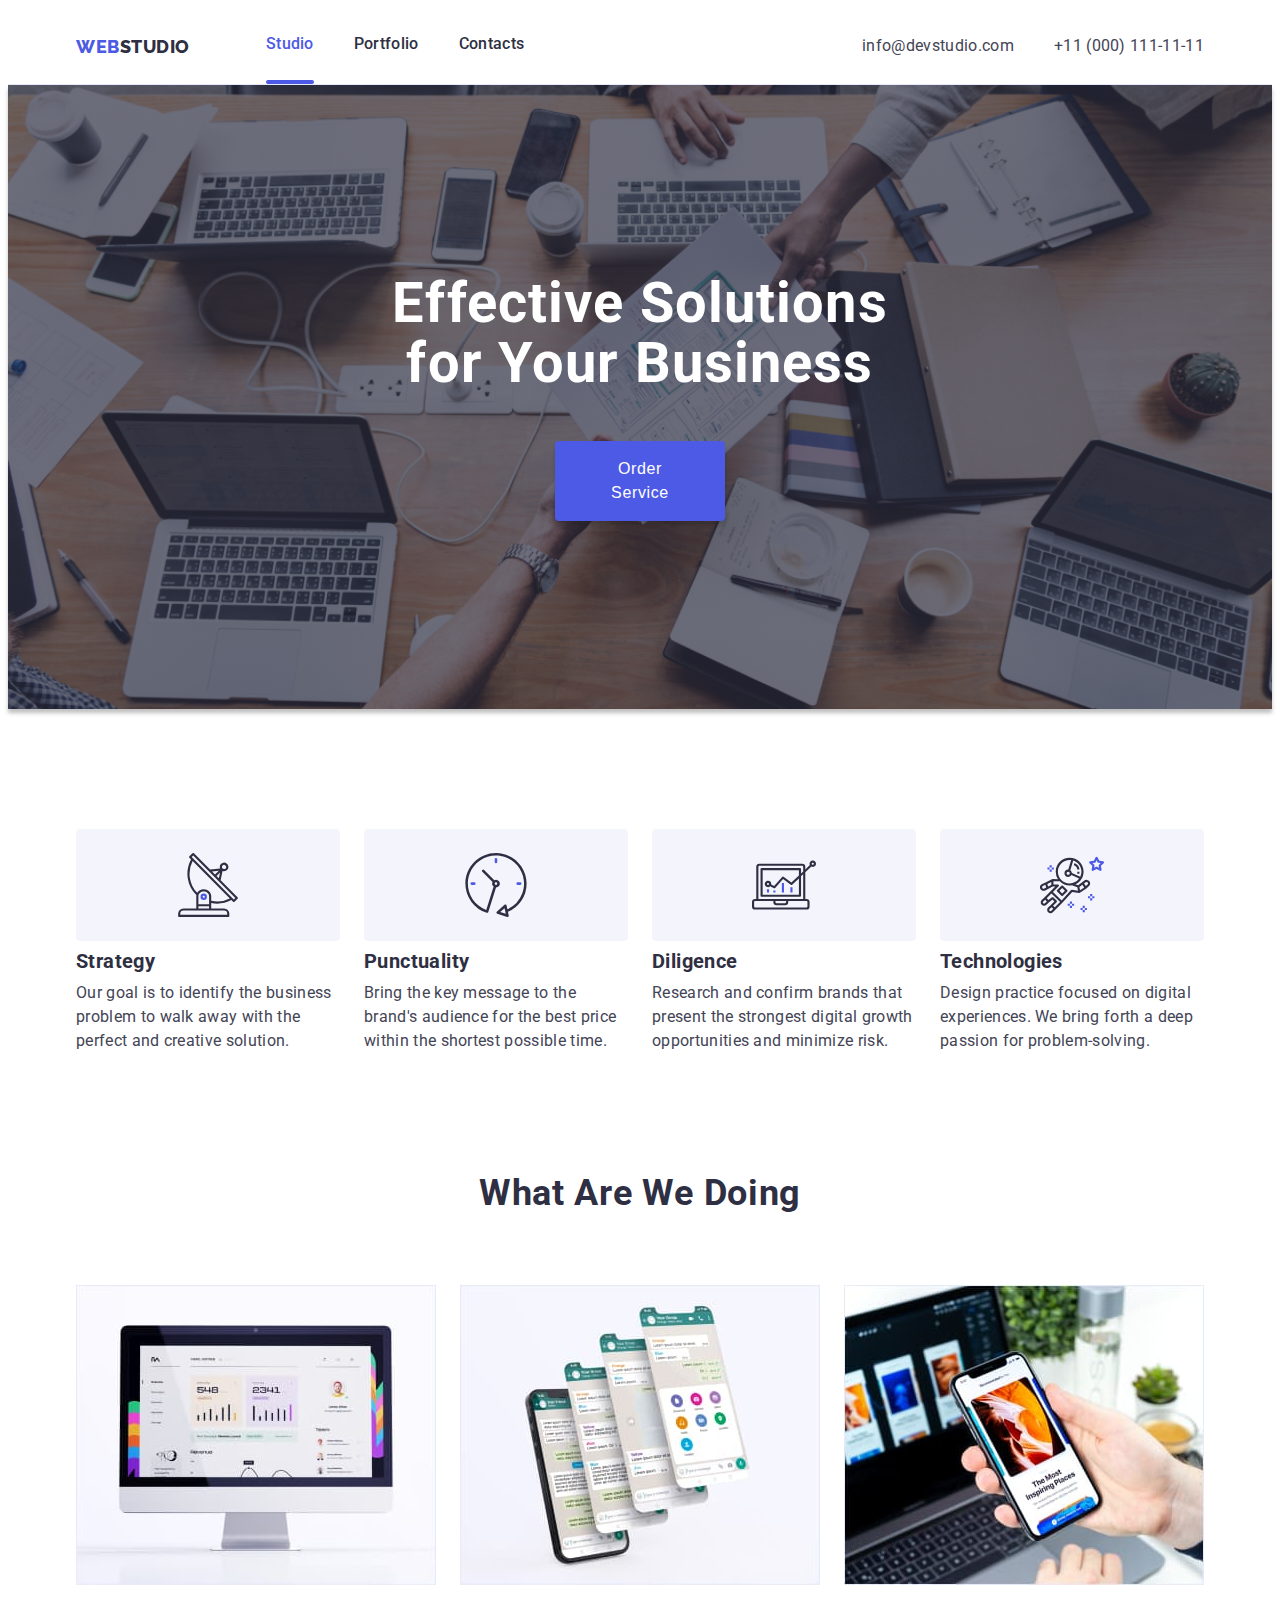
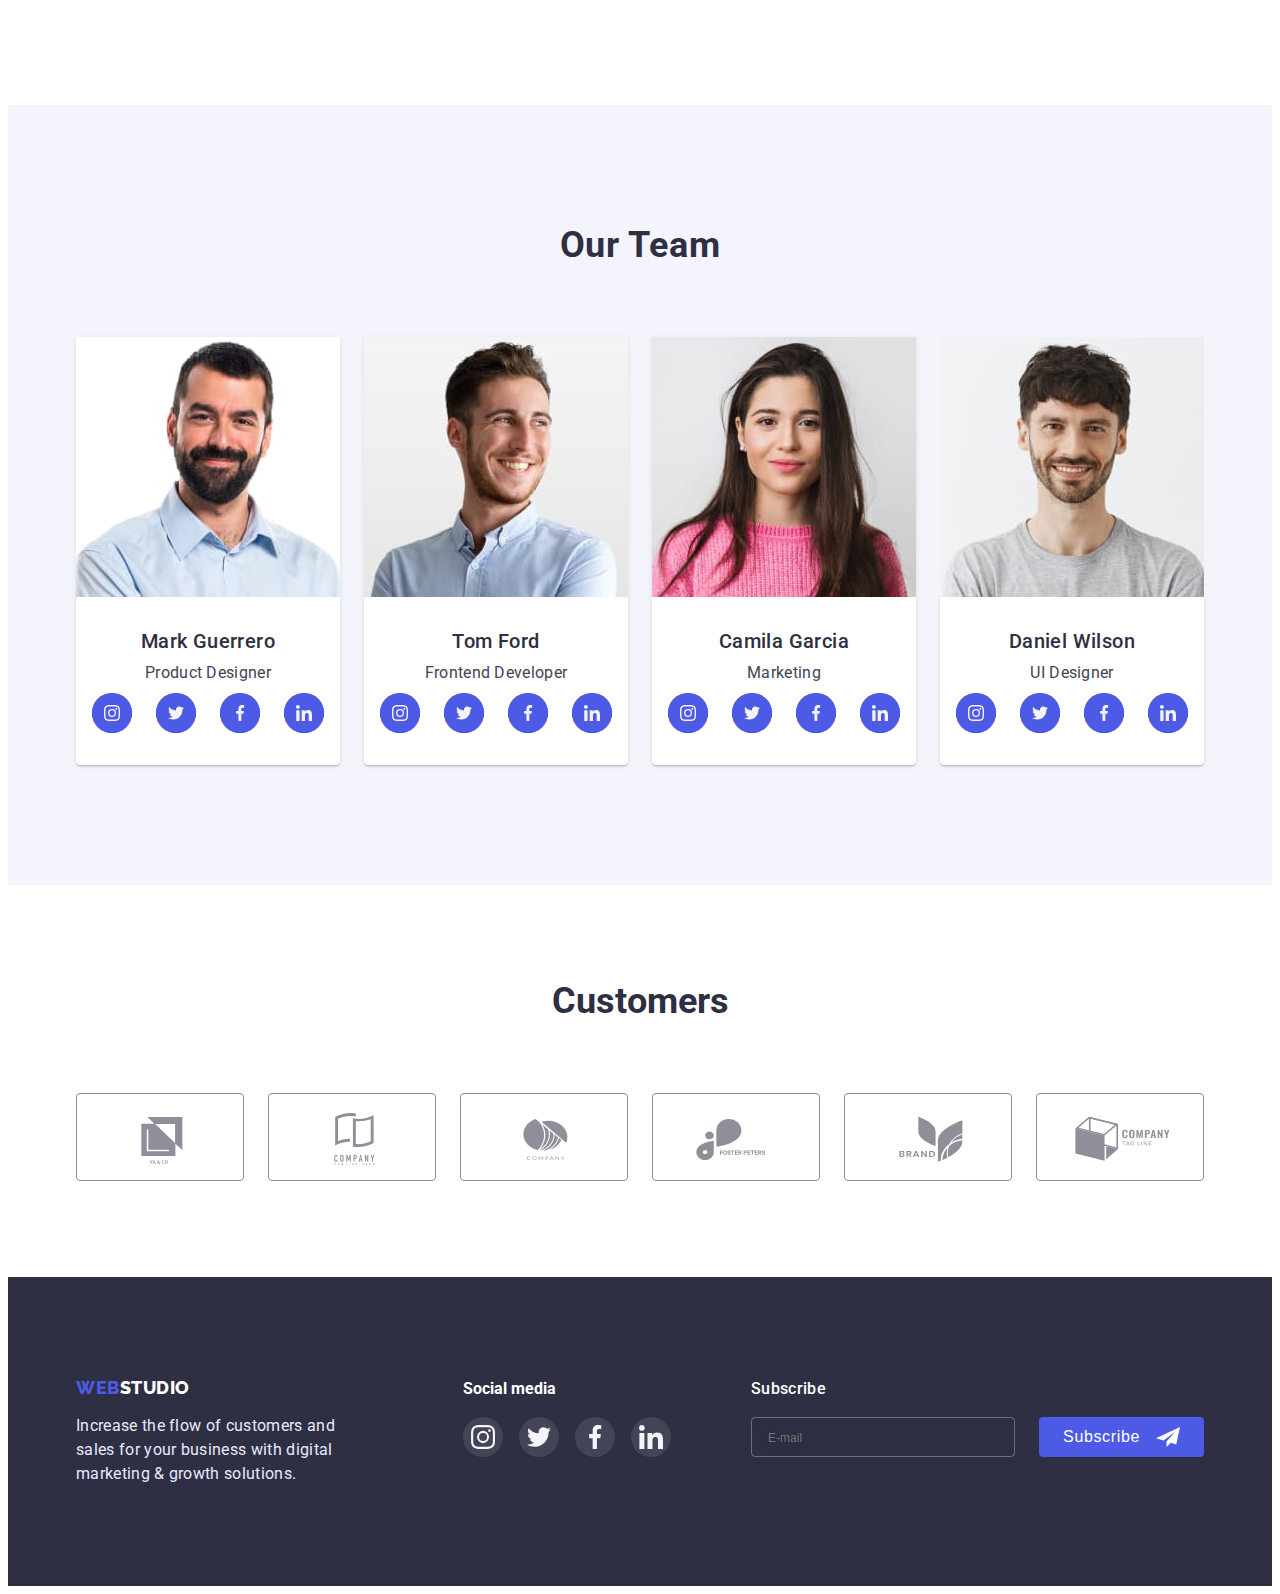
<file: index.html>
<!DOCTYPE html>
<html lang="en">
  <head>
    <meta charset="UTF-8" />
    <meta http-equiv="X-UA-Compatible" content="IE=edge" />
    <meta name="viewport" content="width=device-width, initial-scale=1.0" />
    <link rel="preconnect" href="https://fonts.googleapis.com" />
    <link rel="preconnect" href="https://fonts.gstatic.com" crossorigin />
    <link
      href="https://fonts.googleapis.com/css2?family=Raleway:wght@800&family=Roboto:wght@400;500;700&display=swap"
      rel="stylesheet"
    />
    <link
      rel="stylesheet"
      href="https://cdnjs.cloudflare.com/ajax/libs/modern-normalize/1.1.0/modern-normalize.min.css"
      integrity="sha512-wpPYUAdjBVSE4KJnH1VR1HeZfpl1ub8YT/NKx4PuQ5NmX2tKuGu6U/JRp5y+Y8XG2tV+wKQpNHVUX03MfMFn9Q=="
      crossorigin="anonymous"
      referrerpolicy="no-referrer"
    />
    <link rel="stylesheet" type="text/css" href="./css/styles.css" />
    <title>Studio</title>
  </head>

  <body>
    <header class="header">
      <div class="header-container container">
        <nav class="header-block">
          <a class="header-logo" href="/index.html"><span>WEB</span>STUDIO</a>
          <ul class="header-nav list">
            <li class="item">
              <div class="item-studio">
                <a class="header-link link" href="/index.html">Studio</a>
              </div>
            </li>
            <li class="item">
              <a class="header-link link" href="/">Portfolio</a>
            </li>
            <li class="item">
              <a class="header-link link" href="/">Contacts</a>
            </li>
          </ul>
        </nav>
        <ul class="header-adress list">
          <li class="item">
            <a class="header-contact" href="mailto:info@devstudio.com"
              >info@devstudio.com</a
            >
          </li>
          <li class="item">
            <a class="header-contact" href="tel:+11(000)111-11-11"
              >+11 (000) 111-11-11</a
            >
          </li>
        </ul>

        <button
          class="burger-button js-open-menu"
          aria-expanded="false"
          aria-controls="mobile-menu"
        >
          <img class="icon-burger" src="./images/hamburger.svg" alt="Menu" />
        </button>
      </div>
    </header>

    <!-- Hero -->
    <main>
      <!-- section-1 -->
      <section class="order order-background">
        <h1 class="order-title">Effective Solutions <br />for Your Business</h1>
        <button class="order-button" type="button" data-modal-open>
          Order Service
        </button>
        <div class="backdrop is-hidden" data-modal>
          <div class="modal-window">
            <button class="btn-close" type="button" data-modal-close>
              <svg width="8" height="8">
                <use href="./images/icons.svg#icon-close"></use>
              </svg>
            </button>
            <form class="order-form" autocomplete="off">
              <strong class="order-form-title">
                Leave your contacts and we will call you back
              </strong>
              <div class="registration-form-group" role="group">
                <div class="order-form-field">
                  <label for="name" class="order-form-label">Name</label>
                  <input
                    type="text"
                    name="name"
                    id="name"
                    class="order-form-input"
                    placeholder=" "
                  />
                  <svg width="12" height="12" class="order-form-icon">
                    <use href="./images/icons.svg#icon-person"></use>
                  </svg>
                </div>
                <div class="order-form-field">
                  <label for="tel" class="order-form-label">Phone</label>
                  <input
                    type="tel"
                    name="tel"
                    id="tel"
                    class="order-form-input"
                    placeholder=" "
                  />
                  <svg width="13" height="13" class="order-form-icon">
                    <use href="./images/icons.svg#icon-phone"></use>
                  </svg>
                </div>
                <div class="order-form-field">
                  <label for="mail" class="order-form-label">Email</label>
                  <input
                    type="mail"
                    name="mail"
                    id="mail"
                    class="order-form-input"
                    placeholder=" "
                  />
                  <svg width="15" height="12" class="order-form-icon">
                    <use href="./images/icons.svg#icon-email"></use>
                  </svg>
                </div>
                <div class="order-form-field">
                  <label class="order-label-textarea">Comment</label>
                  <textarea
                    name="comment"
                    id="text"
                    rows="6"
                    class="order-form-textarea"
                    placeholder="Text input"
                  ></textarea>
                </div>
              </div>
              <label class="checkbox-label">
                <input type="checkbox" class="order-checkbox" />
                <svg class="order-checkbox-checked" width="16" height="16">
                  <use
                    class="no-click"
                    href="./images/icons.svg#icon-checkmark"
                  ></use>
                  <use
                    class="click"
                    href="./images/icons.svg#icon-checkbox-click"
                  ></use>
                </svg>
                <span class="checkbox-text"
                  >I accept the terms and conditions of the
                  <a class="checkbox-link" href="">Privacy Policy</a></span
                >
              </label>
              <button class="order-form-button" type="submit">Send</button>
            </form>
          </div>
        </div>
      </section>
      <!--section-2-->
      <section class="benefits">
        <div class="container">
          <ul class="benefits-list">
            <li class="benefits-icon-item">
              <div class="benefits-icon-block">
                <svg width="64" height="64">
                  <use href="./images/icons.svg#icon-antenna"></use>
                </svg>
              </div>
              <h3 class="benefits-title">Strategy</h3>
              <p class="benefits-decription">
                Our goal is to identify the business problem to walk away with
                the perfect and creative solution.
              </p>
            </li>
            <li class="benefits-icon-item">
              <div class="benefits-icon-block">
                <svg width="64" height="64">
                  <use href="./images/icons.svg#icon-clock"></use>
                </svg>
              </div>
              <h3 class="benefits-title">Punctuality</h3>
              <p class="benefits-decription">
                Bring the key message to the brand's audience for the best price
                within the shortest possible time.
              </p>
            </li>
            <li class="benefits-icon-item">
              <div class="benefits-icon-block">
                <svg width="64" height="64">
                  <use href="./images/icons.svg#icon-diagram"></use>
                </svg>
              </div>
              <h3 class="benefits-title">Diligence</h3>
              <p class="benefits-decription">
                Research and confirm brands that present the strongest digital
                growth opportunities and minimize risk.
              </p>
            </li>
            <li class="benefits-icon-item">
              <div class="benefits-icon-block">
                <svg width="64" height="64">
                  <use href="./images/icons.svg#icon-astronaut"></use>
                </svg>
              </div>
              <h3 class="benefits-title">Technologies</h3>
              <p class="benefits-decription">
                Design practice focused on digital experiences. We bring forth a
                deep passion for problem-solving.
              </p>
            </li>
          </ul>
        </div>
      </section>
      <section class="work">
        <div class="container">
          <h2 class="work-title">What are we doing</h2>
          <ul class="work-list">
            <li class="item">
              <img
                class="work-image"
                srcset="
                  ./images/work/monitor@1x.jpg 1x,
                  ./images/work/monitor@2x.jpg 2x
                "
                src="./images/work/monitor@1x.jpg"
                alt="pic_1"
                width="360"
              />
            </li>
            <li class="item">
              <img
                class="work-image"
                srcset="
                  ./images/work/layers@1x.jpg 1x,
                  ./images/work/layers@2x.jpg 2x
                "
                src="./images/work/layers@1x.jpg"
                alt="pic_2"
                width="360"
              />
            </li>
            <li class="item">
              <img
                class="work-image"
                srcset="
                  ./images/work/interface@1x.jpg 1x,
                  ./images/work/interface@2x.jpg 2x
                "
                src="./images/work/interface@1x.jpg"
                alt="pic_3"
                width="360"
              />
            </li>
          </ul>
        </div>
      </section>
      <!-- section-3 -->
      <section class="team">
        <div class="container">
          <h2 class="team-title">Our Team</h2>
          <ul class="team-list">
            <li class="item">
              <div class="team-member-block">
                <img
                  class="team-avatar"
                  srcset="
                    ./images/team/marc_guerrero@1x.jpg 1x,
                    ./images/team/marc_guerrero@2x.jpg 2x
                  "
                  src="./images/team/marc_guerrero@1x.jpg"
                  alt="mark_guererro"
                  width="264"
                />

                <div class="team-text-block">
                  <h3 class="team-member">Mark Guerrero</h3>
                  <p class="team-job">Product Designer</p>
                  <ul class="team-soc list">
                    <li class="team-soc-item">
                      <a href="#" class="team-soc-link"
                        ><svg width="16" height="16">
                          <use href="./images/icons.svg#icon-instagram"></use>
                        </svg>
                      </a>
                    </li>
                    <li class="team-soc-item">
                      <a href="#" class="team-soc-link"
                        ><svg width="16" height="16">
                          <use href="./images/icons.svg#icon-twitter"></use>
                        </svg>
                      </a>
                    </li>
                    <li class="team-soc-item">
                      <a href="#" class="team-soc-link"
                        ><svg width="16" height="16">
                          <use href="./images/icons.svg#icon-facebook"></use>
                        </svg>
                      </a>
                    </li>
                    <li class="team-soc-item">
                      <a href="#" class="team-soc-link"
                        ><svg width="16" height="16">
                          <use href="./images/icons.svg#icon-linkedin"></use>
                        </svg>
                      </a>
                    </li>
                  </ul>
                </div>
              </div>
            </li>
            <li class="item">
              <div class="team-member-block">
                <img
                  class="team-avatar"
                  srcset="
                    ./images/team/tom_ford@1x.jpg 1x,
                    ./images/team/tom_ford@2x.jpg 2x
                  "
                  src="./images/team/tom_ford@1x.jpg"
                  alt="tom_ford"
                  width="264"
                />
                <div class="team-text-block">
                  <h3 class="team-member">Tom Ford</h3>
                  <p class="team-job">Frontend Developer</p>
                  <ul class="team-soc list">
                    <li class="team-soc-item">
                      <a href="#" class="team-soc-link"
                        ><svg width="16" height="16">
                          <use href="./images/icons.svg#icon-instagram"></use>
                        </svg>
                      </a>
                    </li>
                    <li class="team-soc-item">
                      <a href="#" class="team-soc-link"
                        ><svg width="16" height="16">
                          <use href="./images/icons.svg#icon-twitter"></use>
                        </svg>
                      </a>
                    </li>
                    <li class="team-soc-item">
                      <a href="#" class="team-soc-link"
                        ><svg width="16" height="16">
                          <use href="./images/icons.svg#icon-facebook"></use>
                        </svg>
                      </a>
                    </li>
                    <li class="team-soc-item">
                      <a href="#" class="team-soc-link"
                        ><svg width="16" height="16">
                          <use href="./images/icons.svg#icon-linkedin"></use>
                        </svg>
                      </a>
                    </li>
                  </ul>
                </div>
              </div>
            </li>
            <li class="item">
              <div class="team-member-block">
                <img
                  class="team-avatar"
                  srcset="
                    ./images/team/camila_garcia@1x.jpg 1x,
                    ./images/team/camila_garcia@2x.jpg 2x
                  "
                  src="./images/team/camila_garcia@1x.jpg"
                  alt="camila_garcia"
                  width="264"
                />
                <div class="team-text-block">
                  <h3 class="team-member">Camila Garcia</h3>
                  <p class="team-job">Marketing</p>
                  <ul class="team-soc list">
                    <li class="team-soc-item">
                      <a href="#" class="team-soc-link"
                        ><svg width="16" height="16">
                          <use href="./images/icons.svg#icon-instagram"></use>
                        </svg>
                      </a>
                    </li>
                    <li class="team-soc-item">
                      <a href="#" class="team-soc-link"
                        ><svg width="16" height="16">
                          <use href="./images/icons.svg#icon-twitter"></use>
                        </svg>
                      </a>
                    </li>
                    <li class="team-soc-item">
                      <a href="#" class="team-soc-link"
                        ><svg width="16" height="16">
                          <use href="./images/icons.svg#icon-facebook"></use>
                        </svg>
                      </a>
                    </li>
                    <li class="team-soc-item">
                      <a href="#" class="team-soc-link"
                        ><svg width="16" height="16">
                          <use href="./images/icons.svg#icon-linkedin"></use>
                        </svg>
                      </a>
                    </li>
                  </ul>
                </div>
              </div>
            </li>
            <li class="item">
              <img
                class="team-avatar"
                srcset="
                  ./images/team/daniel_wilson@1x.jpg 1x,
                  ./images/team/daniel_wilson@2x.jpg 2x
                "
                src="./images/team/daniel_wilson@1x.jpg"
                alt="daniel_wilson"
                width="264"
              />
              <div class="team-member-block">
                <div class="team-text-block">
                  <h3 class="team-member">Daniel Wilson</h3>
                  <p class="team-job">UI Designer</p>
                  <ul class="team-soc list">
                    <li class="team-soc-item">
                      <a href="" class="team-soc-link"
                        ><svg width="16" height="16">
                          <use href="./images/icons.svg#icon-instagram"></use>
                        </svg>
                      </a>
                    </li>
                    <li class="team-soc-item">
                      <a href="" class="team-soc-link"
                        ><svg width="16" height="16">
                          <use href="./images/icons.svg#icon-twitter"></use>
                        </svg>
                      </a>
                    </li>
                    <li class="team-soc-item">
                      <a href="" class="team-soc-link"
                        ><svg width="16" height="16">
                          <use href="./images/icons.svg#icon-facebook"></use>
                        </svg>
                      </a>
                    </li>
                    <li class="team-soc-item">
                      <a href="" class="team-soc-link"
                        ><svg width="16" height="16">
                          <use href="./images/icons.svg#icon-linkedin"></use>
                        </svg>
                      </a>
                    </li>
                  </ul>
                </div>
              </div>
            </li>
          </ul>
        </div>
      </section>
      <!---section-4 -->
      <section class="customers">
        <div class="container">
          <h2 class="customers-title">Customers</h2>
          <ul class="customers-list list">
            <li class="customers-list-item">
              <a href="#" class="customers-link-list">
                <svg class="customers-icon" width="104" height="56">
                  <use href="./images/icons.svg#icon-customer-1"></use>
                </svg>
              </a>
            </li>
            <li class="customers-list-item">
              <a href="#" class="customers-link-list">
                <svg class="customers-icon" width="104" height="56">
                  <use href="./images/icons.svg#icon-customer-2"></use>
                </svg>
              </a>
            </li>
            <li class="customers-list-item">
              <a href="#" class="customers-link-list">
                <svg class="customers-icon" width="104" height="56">
                  <use href="./images/icons.svg#icon-customer-3"></use>
                </svg>
              </a>
            </li>
            <li class="customers-list-item">
              <a href="#" class="customers-link-list">
                <svg class="customers-icon" width="104" height="56">
                  <use href="./images/icons.svg#icon-customer-4"></use>
                </svg>
              </a>
            </li>
            <li class="customers-list-item">
              <a href="#" class="customers-link-list">
                <svg class="customers-icon" width="104" height="56">
                  <use href="./images/icons.svg#icon-customer-5"></use>
                </svg>
              </a>
            </li>
            <li class="customers-list-item">
              <a href="#" class="customers-link-list">
                <svg class="customers-icon" width="104" height="56">
                  <use href="./images/icons.svg#icon-customer-6"></use>
                </svg>
              </a>
            </li>
          </ul>
        </div>
      </section>
    </main>

    <footer class="footer">
      <div class="footer-box container">
        <div class="footer-tablet">
          <div class="footer-main">
            <a class="footer-logo" href="/"><span>WEB</span>STUDIO</a>
            <p class="footer-abstract">
              Increase the flow of customers and sales for your business with
              digital marketing & growth solutions.
            </p>
          </div>
          <div class="footer-soc">
            <p class="footer-soc-title">Social media</p>
            <ul class="footer-soc-list">
              <li class="footer-soc-item">
                <a href="" class="footer-soc-link">
                  <svg width="24" height="24">
                    <use href="./images/icons.svg#icon-instagram"></use>
                  </svg>
                </a>
              </li>
              <li class="footer-soc-item">
                <a href="" class="footer-soc-link">
                  <svg width="24" height="24">
                    <use href="./images/icons.svg#icon-twitter"></use>
                  </svg>
                </a>
              </li>
              <li class="footer-soc-item">
                <a href="" class="footer-soc-link">
                  <svg width="24" height="24">
                    <use href="./images/icons.svg#icon-facebook"></use>
                  </svg>
                </a>
              </li>
              <li class="footer-soc-item">
                <a href="" class="footer-soc-link">
                  <svg width="24" height="24">
                    <use href="./images/icons.svg#icon-linkedin"></use>
                  </svg>
                </a>
              </li>
            </ul>
          </div>
        </div>
        <div class="footer-form">
          <p class="footer-subscribe-title">Subscribe</p>
          <form class="footer-subscribe">
            <input
              type="email"
              name="user_email"
              id="user_email"
              placeholder="E-mail"
              class="footer-subscribe-input"
            />
            <button class="footer-subscribe-button" type="submit">
              Subscribe
              <svg class="footer-button-icon" width="24" height="24">
                <use href="./images/icons.svg#icon-plane"></use>
              </svg>
            </button>
          </form>
        </div>
      </div>
    </footer>

    <!-- Mobile menu -->
    <div class="menu-container js-menu-container" id="mobile-menu">
      <button class="menu-close js-close-menu">
        <svg width="8" height="8">
          <use href="./images/icons.svg#icon-close"></use>
        </svg>
      </button>
      <ul class="menu-list list">
        <li class="menu-item">
          <a class="menu-link link accent" href="/index.html">Studio</a>
        </li>
        <li class="menu-item">
          <a class="menu-link link" href="./portfolio.html">Portfolio</a>
        </li>
        <li class="menu-item">
          <a class="menu-link link" href="/">Contacts</a>
        </li>
      </ul>
      <ul class="menu-adress list">
        <li class="menu-item">
          <a class="menu-contact accent" href="tel:+11(000)111-11-11"
            >+11 (000) 111-11-11</a
          >
        </li>
        <li class="menu-item">
          <a class="menu-contact " href="mailto:info@devstudio.com"
            >info@devstudio.com</a
          >
        </li>
      </ul>
      <ul class="menu-soc list">
        <li class="menu-soc-item">
          <a href="#" class="menu-soc-link"
            ><svg width="24" height="24">
              <use href="./images/icons.svg#icon-instagram"></use>
            </svg>
          </a>
        </li>
        <li class="menu-soc-item">
          <a href="#" class="menu-soc-link"
            ><svg width="24" height="24">
              <use href="./images/icons.svg#icon-twitter"></use>
            </svg>
          </a>
        </li>
        <li class="menu-soc-item">
          <a href="#" class="menu-soc-link"
            ><svg width="24" height="24">
              <use href="./images/icons.svg#icon-facebook"></use>
            </svg>
          </a>
        </li>
        <li class="menu-soc-item">
          <a href="#" class="menu-soc-link"
            ><svg width="24" height="24">
              <use href="./images/icons.svg#icon-linkedin"></use>
            </svg>
          </a>
        </li>
      </ul>
    </div>

    <script src="./js/modal.js"></script>
    <script src="./js/mobile-menu.js"></script>
  </body>
</html>
</file>
<file: css/styles.css>
:root {
  --color-primary-text: #2e2f42;
  --color-secondary-text: #434455;
  --color-white: #ffffff;
  --color-accent: #4d5ae5;

  --font-family: "Roboto", sans-serif;
  --font-web: "Raleway", sans-serif;
}

*,
*::before,
*::after {
  box-sizing: border-box;
}

h1,
h2,
h3,
p,
ul {
  margin: 0;
  padding: 0;
}

.container {
  margin-left: auto;
  margin-right: auto;
  padding-left: 16px;
  padding-right: 16px;
}

@media screen and (min-width: 428px) {
  .container {
    width: 428px;
  }
}

@media screen and (min-width: 768px) {
  .container {
    width: 768px;
  }
}

@media screen and (min-width: 1200px) {
  .container {
    width: 1158px;
  }
}

body {
  font-family: "Roboto", sans-serif;
  color: var(--color-primary-text);
  background-color: var(--color-white);
}

.link {
  text-decoration: none;
}

.list {
  list-style: none;
}

img {
  display: block;
  max-width: 100%;
  height: auto;
}

.team,
.customers,
.benefits,
.footer {
  padding-top: 96px;
  padding-bottom: 96px;
}

/* --- HEADER --- */

.header {
  position: relative;
  background: var(--color-white);
  border-bottom: 1px solid #e7e9fc;
  width: 100%;
  top: 0;
  left: 0;
}

.header-container {
  display: flex;
  align-items: center;
}

.header-logo {
  font-family: "Raleway";
  font-weight: 800;
  font-size: 18px;
  line-height: calc(21 / 18);
  display: flex;
  align-items: center;
  letter-spacing: 0.03em;
  text-transform: uppercase;
  color: var(--color-primary-text);
  text-decoration: none;
  padding-top: 24px;
  padding-bottom: 24px;
}

.header-nav {
  display: none;
}

.header-logo > span {
  display: flex;
  font-family: "Raleway";
  font-weight: 800;
  font-size: 18px;
  line-height: calc (21 / 18);
  align-items: center;
  text-transform: uppercase;
  color: var(--color-accent);
  flex: none;
}

.header-adress {
  display: none;
}

.burger-button {
  display: inline-flex;
  width: 32px;
  height: 22px;
  padding: 0;
  margin-left: auto;
  cursor: pointer;
  border: none;
  background-color: transparent;
}

@media screen and (min-width: 768px) {
  .header-block {
    display: flex;
    align-items: center;
  }

  .header-nav {
    display: flex;
  }

  .header-logo {
    margin-right: 120px;
  }

  .header-nav .header-link {
    display: block;
    padding-top: 24px;
    padding-bottom: 22px;
  }

  .header-nav .item:not(:last-child) {
    margin-right: 40px;
  }

  .menu-container,
  .burger-button {
    display: none;
  }

  .header-link {
    font-weight: 500;
    font-size: 16px;
    line-height: calc(24 / 16);
    letter-spacing: 0.02em;
    color: var(--color-primary-text);
    text-decoration: none;

    transition-property: color;
    transition-duration: 250ms;
    transition-timing-function: cubic-bezier(0.4, 0, 0.2, 1);
  }

  .header-adress {
    display: flex;
    flex-direction: column;
    margin-left: auto;
    padding-top: 24px;
    padding-bottom: 10px;
  }

  .header-contact {
    font-weight: 400;
    font-size: 12px;
    line-height: calc(16 / 12);
    letter-spacing: 0.04em;
    color: var(--color-primary-text);
    text-decoration: none;

    transition-property: color;
    transition-duration: 250ms;
    transition-timing-function: cubic-bezier(0.4, 0, 0.2, 1);
  }

  .header-adress .item:not(:last-child) {
    margin-bottom: 4px;
  }

  .header-link:hover {
    color: var(--color-secondary-text);
  }

  .header-link:focus {
    color: var(--color-secondary-text);
  }

  .header-link:active {
    color: var(--color-accent);
  }

  .item-studio > .header-link {
    color: var(--color-accent);
  }

  .item-portfolio > .header-link {
    color: var(--color-accent);
  }

  .header-contact:hover {
    color: var(--color-accent);
  }

  .header-contact:focus {
    color: var(--color-accent);
  }

  .header-contact:hover {
    color: var(--color-accent);
  }

  .header-contact:focus {
    color: var(--color-accent);
  }

  .item {
    position: relative;
  }

  .item-studio::after {
    content: "";
    position: absolute;
    bottom: -2;
    width: 100%;
    height: 4px;
    background: #4d5ae5;
    border-radius: 2px;
  }

  .item-portfolio::after {
    content: "";
    position: absolute;
    bottom: -2;
    width: 100%;
    height: 4px;
    background: #4d5ae5;
    border-radius: 2px;
  }
}

@media screen and (min-width: 1200px) {
  .header-logo {
    margin-right: 76px;
  }

  .header-nav .header-link {
    padding-bottom: 28px;
  }

  .header-logo > span {
    line-height: calc (24 / 18);
  }

  .header-adress {
    flex-direction: row;
    padding-top: 0px;
    padding-bottom: 0px;
  }

  .header-adress .header-contact {
    padding-bottom: 24px;
  }

  .header-adress .item + .item {
    margin-left: 40px;
  }

  .header-adress .item {
    padding-top: 24px;
    padding-bottom: 24px;
  }

  .header-contact {
    font-weight: 400;
    font-size: 16px;
    line-height: calc(24 / 16);
    letter-spacing: 0.02em;
    color: var(--color-secondary-text);
    text-decoration: none;

    transition-property: color;
    transition-duration: 250ms;
    transition-timing-function: cubic-bezier(0.4, 0, 0.2, 1);
  }

  .header-adress .item:not(:last-child) {
    margin-bottom: 0px;
  }

  .item-studio::after {
    bottom: 0;
  }

  .item-portfolio::after {
    bottom: 0;
  }
}

/* ---ORDER--- */

.order {
  background: var(--color-primary-text);
  position: relative;
  padding-top: 112px;
  padding-bottom: 112px;
  margin: 0 auto;
}

.order-background {
  max-width: 1440px;
  margin: auto;
  background-image: linear-gradient(
      to right,
      rgba(46, 47, 66, 0.7),
      rgba(46, 47, 66, 0.7)
    ),
    url(../images/background/Dark-bghero-mob@1x.jpg);
  background-position: center;
  background-size: cover;
  box-shadow: 0px 4px 4px rgba(0, 0, 0, 0.25);
}

@media (min-device-pixel-ratio: 2),
  (-webkit-min-device-pixel-ratio: 2),
  (min-resolution: 192dpi),
  (min-resolution: 2dppx) {
  .order-background {
    background-image: linear-gradient(
        to right,
        rgba(46, 47, 66, 0.7),
        rgba(46, 47, 66, 0.7)
      ),
      url(../images/background/Dark-bghero-mob@2x.jpg);
  }
}

@media screen and (min-width: 768px) {
  .order-background {
    background-image: linear-gradient(
        to right,
        rgba(46, 47, 66, 0.7),
        rgba(46, 47, 66, 0.7)
      ),
      url("../images/background/Dark-bghero-tab@1x.jpg");
  }
}

@media screen and (min-width: 768px) and (min-device-pixel-ratio: 2),
  screen and (min-width: 768px) and (-webkit-min-device-pixel-ratio: 2),
  screen and (min-width: 768px) and (min-resolution: 192dpi),
  screen and (min-width: 768px) and (min-resolution: 2dppx) {
  .order-background {
    background-image: linear-gradient(
        to right,
        rgba(46, 47, 66, 0.7),
        rgba(46, 47, 66, 0.7)
      ),
      url("../images/background/Dark-bghero-tab@2x.jpg");
  }
}

@media screen and (min-width: 1200px) {
  .order-background {
    background-image: linear-gradient(
        to right,
        rgba(46, 47, 66, 0.7),
        rgba(46, 47, 66, 0.7)
      ),
      url("../images/background/people-office\ 1hero-desk@1x.jpg");
  }
}

@media screen and (min-width: 1200px) and (min-device-pixel-ratio: 2),
  screen and (min-width: 1200px) and (-webkit-min-device-pixel-ratio: 2),
  screen and (min-width: 1200px) and (min-resolution: 192dpi),
  screen and (min-width: 1200px) and (min-resolution: 2dppx) {
  .order-background {
    background-image: linear-gradient(
        to right,
        rgba(46, 47, 66, 0.7),
        rgba(46, 47, 66, 0.7)
      ),
      url("../images/background/people-office\ 1hero-desk@2x.jpg");
  }
}

.order-title {
  font-weight: 700;
  font-size: 31px;
  line-height: calc(40 / 36);
  text-align: center;
  letter-spacing: 0.02em;
  color: var(--color-white);
  margin-bottom: 72px;
}

.order-button {
  display: flex;
  width: 170px;
  padding: 16px 32px;
  margin: 0 auto;

  font-weight: 500;
  font-size: 16px;
  line-height: calc(24 / 16);
  letter-spacing: 0.04em;

  color: var(--color-white);
  background: var(--color-accent);
  box-shadow: 0px 4px 4px rgba(0, 0, 0, 0.15);
  border-radius: 4px;
  border: transparent;
  cursor: pointer;

  transition-property: background;
  transition-duration: 250ms;
  transition-timing-function: cubic-bezier(0.4, 0, 0.2, 1);
}

.order-button:hover {
  background: #404bbf;
}

.order-button:focus {
  background: #404bbf;
}

.backdrop {
  position: fixed;
  top: 0;
  left: 0;
  width: 100%;
  height: 100%;
  background-color: rgba(46, 47, 66, 0.4);
  opacity: 1;
  transition: opacity 250ms cubic-bezier(0.4, 0, 0.2, 1);
  z-index: 2;
}

.backdrop.is-hidden {
  visibility: hidden;
  opacity: 0;
  pointer-events: none;
}

.modal-window {
  position: absolute;
  top: 50%;
  left: 50%;

  width: calc(100% - 30px);
  height: 600px; 
  max-height: 90vh;
  padding: 72px 16px 24px 16px;

  transform: translate(-50%, -50%) perspective(1000px) scale(1);
  transition: opacity 250ms cubic-bezier(0.4, 0, 0.2, 1),
    transform 250ms cubic-bezier(0.4, 0, 0.2, 1);

  background: #fcfcfc;
  box-shadow: 0px 1px 1px rgba(0, 0, 0, 0.14), 0px 1px 3px rgba(0, 0, 0, 0.12),
    0px 2px 1px rgba(0, 0, 0, 0.2);
  border-radius: 4px;
  overflow-y: scroll;
}

@media screen and (min-width: 338px) {
  .order-title {
    font-size: 36px;
  } 
}

@media screen and (min-width: 392px) {
  .modal-window {
    max-width: 392px;
}
}

@media screen and (min-width: 768px) {
  .order {
    padding-top: 111px;
    padding-bottom: 108px;
  }

  .modal-window {
    max-width: 408px;
    padding: 75px 25px 24px 23px;
  }
}

@media screen and (min-width: 1200px) {
  .order {
    padding-top: 188px;
    padding-bottom: 188px;
  }

  .modal-window {
    padding: 72px 24px 24px 24px;
  }

  .order-title {
    font-weight: 700;
    font-size: 56px;
    line-height: calc(60 / 56);
    margin-bottom: 48px;
  }
}

.btn-close {
  position: absolute;
  top: 24px;
  right: 24px;

  width: 24px;
  height: 24px;

  display: flex;
  justify-content: center;
  align-items: center;

  background-color: #e7e9fc;
  border: 1px solid rgba(0, 0, 0, 0.1);
  border-radius: 50%;
  cursor: pointer;

  transition-property: fill background;
  transition-duration: 250ms;
  transition-timing-function: cubic-bezier(0.4, 0, 0.2, 1);
}

.btn-close:hover {
  fill: #ffffff;
  background: #404bbf;
}

.order-form {
  display: flex;
  flex-direction: column;
}

.order-form:focus-within > .order-form-icon {
  fill: var(--color-accent);
}

.order-form-field {
  position: relative;
  display: flex;
}

.order-form-field:not(:last-child) {
  margin-bottom: 26px;
}

.order-form-title {
  display: block;
  width: 100%;
  font-weight: 500;
  font-size: 16px;
  line-height: calc(24 / 16);
  letter-spacing: 0.02em;
  text-align: center;
  color: var(--color-primary-text);
  margin-bottom: 34px;
}

.order-form-label {
  position: absolute;
  top: -50%;
  left: 0;
  font-weight: 400;
  font-size: 12px;
  line-height: calc(16 / 12);
  letter-spacing: 0.04em;
  color: #8e8f99;
}

.order-label-textarea {
  position: absolute;
  top: -20px;
  left: 0;
  font-weight: 400;
  font-size: 12px;
  line-height: calc(16 / 12);
  letter-spacing: 0.04em;
  color: #8e8f99;
}

.order-form-input {
  width: 100%;
  height: 40px;
  padding-left: 38px;
  font: inherit;
  border: 1px solid rgba(33, 33, 33, 0.2);
  border-radius: 4px;
  background: transparent;

  transition-property: border;
  transition-duration: 250ms;
  transition-timing-function: cubic-bezier(0.4, 0, 0.2, 1);
}

.order-form-input:focus {
  border: 1px solid var(--color-accent);
  border-radius: 4px;
  outline: none;
}

.order-form-input:focus + .order-form-icon {
  fill: var(--color-accent);
}

.title-textarea {
  position: relative;
  top: -50%;
  left: 0;
  font-weight: 400;
  font-size: 12px;
  line-height: calc(16 / 12);
  letter-spacing: 0.04em;
  color: #8e8f99;
}

.order-form-textarea {
  display: block;
  width: 100%;
  height: 120px;
  resize: none;
  border: 1px solid rgba(33, 33, 33, 0.2);
  border-radius: 4px;
  padding: 8px 16px;
  font-weight: 400;
  font-size: 12px;
  line-height: calc(16 / 12);
  letter-spacing: 0.04em;

  transition-property: border;
  transition-duration: 250ms;
  transition-timing-function: cubic-bezier(0.4, 0, 0.2, 1);
}

.order-form-textarea:focus {
  border: 1px solid var(--color-accent);
  border-radius: 4px;
  outline: none;
}

.order-form-icon {
  position: absolute;
  top: 50%;
  left: 16px;
  transform: translateY(-50%);
  display: inline-block;

  transition-property: fill;
  transition-duration: 250ms;
  transition-timing-function: cubic-bezier(0.4, 0, 0.2, 1);
}

textarea::placeholder {
  font-weight: 400;
  font-size: 12px;
  line-height: calc(16 / 12);
  letter-spacing: 0.04em;
  color: rgba(117, 117, 117, 0.5);
}

.order-checkbox {
  -webkit-appearance: none;
  -moz-appearance: none;
  appearance: none;

  position: absolute;
}

.click {
  opacity: 0;
  background: #404bbf;
  border: 1.25px solid #404bbf;
  border-radius: 2px;
}

.no-click {
  opacity: 0;
}

.order-checkbox-checked {
  border: 1.25px solid #2e2f42;
  border-radius: 2px;

  transition-property: background opacity;
  transition-duration: 250ms;
  transition-timing-function: cubic-bezier(0.4, 0, 0.2, 1);
}

.order-checkbox:checked ~ .order-checkbox-checked {
  background: #404bbf;
  border: 1.25px solid #404bbf;
  border-radius: 2px;
}

.order-checkbox:checked ~ .order-checkbox-checked > .click {
  opacity: 1;
}
.order-checkbox:checked ~ .order-checkbox-checked > .no-click {
  opacity: 0;
}

.checkbox-link {
  color: var(--color-accent);
}

.checkbox-text {
  font-weight: 400;
  font-size: 12px;
  line-height: calc(16 / 12);
  letter-spacing: 0.04em;
  color: #757575;
  padding-left: 8px;
}

.checkbox-label {
  display: flex;
  align-items: center;
  margin-top: 16px;
}

.order-checkbox:checked + .checkbox-icon {
  background-color: #404bbf;
  border: 1.25px solid #404bbf;
  border-radius: 2px;
  background-image: url(/images/checkmark.svg);
  background-size: contain;
  background-origin: border-box;
}

.order-form-button {
  display: block;
  margin: 0 auto;
  width: 169px;
  font-weight: 500;
  font-size: 16px;
  line-height: calc(24 / 16);
  letter-spacing: 0.04em;
  color: var(--color-white);
  background: var(--color-accent);
  box-shadow: 0px 4px 4px rgba(0, 0, 0, 0.15);
  border-radius: 4px;
  border: transparent;
  cursor: pointer;
  margin-top: 24px;
  padding: 16px 32px;
  gap: 10px;

  transition-property: background;
  transition-duration: 250ms;
  transition-timing-function: cubic-bezier(0.4, 0, 0.2, 1);
}

.order-form-button:hover,
.order-form-button:focus {
  background: #404bbf;
}

/* --- BENEFITS --- */

.benefits-title {
  font-weight: 700;
  font-size: 36px;
  line-height: calc(40 / 36);
  letter-spacing: 0.02em;
  color: var(--color-primary-text);
  margin-bottom: 8px;
  text-align: center;
}

.benefits-list {
  list-style: none;
}

.benefits-icon-item:not(:last-child) {
  margin-bottom: 72px;
}

.benefits-icon-block {
  display: none;
}

.benefits-decription {
  font-weight: 500;
  font-size: 16px;
  line-height: calc(24 / 16);
  letter-spacing: 0.02em;
  color: var(--color-secondary-text);
}

@media screen and (min-width: 768px) {
  .benefits-list {
    display: flex;
    flex-wrap: wrap;
    flex-basis: calc((100% - 24px) / 2);
    column-gap: 24px;
    row-gap: 72px;
  }

  .benefits-title {
    text-align: left;
  }

  .benefits-decription {
    width: 356px;
  }

  .benefits-icon-item:not(:last-child) {
    margin-bottom: 0px;
  }
}

@media screen and (min-width: 1200px) {
  .container {
    padding-left: 15px;
    padding-right: 15px;
  }

  .benefits {
    padding-top: 120px;
    padding-bottom: 120px;
  }

  .benefits-title {
    font-size: 20px;
    line-height: calc(24 / 20);
  }

  .benefits-list {
    list-style: none;
    display: flex;
  }

  .benefits-list:not(:last-child) {
    margin-right: 24px;
  }

  .benefits-icon-block {
    display: block;
    width: 264px;
    height: 112px;
    background: #f4f4fd;
    border-radius: 4px;
    margin-bottom: 8px;
    padding-top: 24px;
    padding-left: 100px;
  }

  .benefits-decription {
    width: 264px;
    font-weight: 400;
  }
}

/* --- WORK ---- */

.work {
  display: none;
}

@media screen and (min-width: 1200px) {
  .work {
    display: block;
    padding-bottom: 120px;
  }

  .work-title {
    font-weight: 700;
    font-size: 36px;
    line-height: calc(40 / 36);
    text-align: center;
    letter-spacing: 0.02em;
    text-transform: capitalize;
    color: var(--color-primary-text);
    margin-bottom: 72px;
  }

  .work-list {
    list-style: none;
    display: flex;
  }

  .work-list .item:not(:last-child) {
    margin-right: 24px;
  }
}

/* --- TEAM ---- */

.team {
  background: #f4f4fd;
  margin: 0 auto;
}

.team-title {
  font-weight: 700;
  font-size: 36px;
  line-height: calc(40 / 36);
  text-align: center;
  letter-spacing: 0.02em;
  text-transform: capitalize;
  color: var(--color-primary-text);
  padding-bottom: 72px;
}

.team-list {
  list-style: none;
}

.team-list .item:not(:last-child) {
  margin-bottom: 72px;
}

.team-avatar {
  margin-left: auto;
  margin-right: auto;
  display: block;
}

.team-member-block {
  background: var(--color-white);
  width: 264px;
  margin: auto;
  box-shadow: 0px 1px 6px rgba(46, 47, 66, 0.08),
    0px 1px 1px rgba(46, 47, 66, 0.16), 0px 2px 1px rgba(46, 47, 66, 0.08);
  border-radius: 0px 0px 4px 4px;
}

.team-text-block {
  padding-top: 32px;
  padding-bottom: 32px;
}

.team-member {
  font-weight: 500;
  font-size: 20px;
  line-height: calc(24 / 20);
  text-align: center;
  letter-spacing: 0.02em;
  color: var(--color-primary-text);
  flex: none;
  margin-bottom: 8px;
}

.team-job {
  font-weight: 400;
  font-size: 16px;
  line-height: calc(24 / 16);
  text-align: center;
  letter-spacing: 0.02em;
  color: var(--color-secondary-text);
  margin-bottom: 8px;
}

.team-soc {
  display: flex;
  margin: 0 auto;
  align-items: center;
  justify-content: center;
}

.team-soc-item {
  background-color: var(--color-accent);
  border-radius: 50%;
  width: 40px;
  height: 40px;
}

.team-soc-link {
  width: 100%;
  height: 100%;
  display: flex;
  border-radius: 50%;
  background-color: var(--color-accent);
  align-items: center;
  justify-content: center;
}

.team-soc-item:not(:last-child) {
  margin-right: 24px;
}

@media screen and (min-width: 768px) {
  .team {
    padding-bottom: 104px;
  }

  .team-list {
    display: flex;
    flex-wrap: wrap;
    justify-content: center;
    row-gap: 64px;
  }

  .team-list .item:nth-child(2n + 1) {
    margin-right: 24px;
  }

  .team-list .item:not(:last-child) {
    margin-bottom: 0px;
  }
}

@media screen and (min-width: 1200px) {
  .team {
    padding-top: 120px;
    padding-bottom: 120px;
  }

  .team-list {
    display: flex;
    justify-content: center;
    row-gap: 0px;
  }

  .team-list .item:nth-child(2n + 1) {
    margin-right: 0px;
  }

  .team-list .item:not(:last-child) {
    margin-right: 24px;
  }
}

/* CUSTOMERS */

.customers-title {
  font-weight: 700;
  font-size: 36px;
  line-height: calc(40 / 36);
  text-align: center;
  padding-bottom: 72px;
}

.customers-list {
  display: flex;
  justify-content: center;
  flex-wrap: wrap;
  flex-basis: calc((100% - 16px) / 2);
  column-gap: 16px;
  row-gap: 72px;
}

.customers-link-list {
  display: block;
  width: 190px;
  height: 88px;
  color: #8e8f99;
  border: 1px solid #8e8f99;

  border-radius: 4px;
  object-fit: contain;
  object-position: center;
  padding-top: 16px;
  padding-left: 32px;

  transition-property: color border;
  transition-duration: 250ms;
  transition-timing-function: cubic-bezier(0.4, 0, 0.2, 1);
}

.customers-icon {
  fill: currentColor;
}

.customers-link-list:hover {
  color: #4d5ae5;
  border: 1px solid #4d5ae5;
}

.customers-link-list:focus {
  color: #4d5ae5;
  border: 1px solid #4d5ae5;
}

@media screen and (min-width: 768px) {
  .customers-list {
    column-gap: 24px;
  }

  .customers-link-list {
    width: 168px;
  }
}

@media screen and (min-width: 1200px) {
  .customers-list {
    display: flex;
    flex-wrap: nowrap;
    column-gap: 0px;
  }

  .customers-list-item {
    flex-basis: calc((100% - (2 - 1) * 16)) / 2;
  }

  .customers-list-item:not(:last-child) {
    margin-right: 24px;
  }
}

/* --- FOOTER --- */
.footer {
  background: var(--color-primary-text);
  padding-top: 100px;
  padding-bottom: 100px;
  margin: 0 auto;
}

.footer-main {
  margin-bottom: 72px;
}

.footer-logo {
  font-family: "Raleway";
  font-weight: 800;
  font-size: 18px;
  line-height: calc(21 / 18);
  display: flex;
  justify-content: center;
  letter-spacing: 0.03em;
  text-decoration: none;
  text-transform: uppercase;
  color: var(--color-white);
  margin-bottom: 16px;
}

.footer-logo > span {
  font-family: "Raleway";
  font-weight: 800;
  font-size: 18px;
  line-height: calc(21 / 18);
  display: flex;
  align-items: center;
  letter-spacing: 0.03em;
  text-transform: uppercase;
  color: var(--color-accent);
}

.footer-abstract {
  font-weight: 400;
  font-size: 16px;
  line-height: calc(24 / 16);
  letter-spacing: 0.02em;
  color: #e7e9fc;
  box-sizing: border-box;
  max-width: 268px;
  text-align: center;
  margin: auto;
}

.footer-soc {
  margin-bottom: 72px;
}

.footer-soc-title {
  font-weight: 700;
  font-size: 16px;
  line-height: calc(24 / 16);
  color: #ffffff;
  margin-bottom: 16px;
  text-align: center;
}

.footer-soc-list {
  display: flex;
  list-style: none;
  justify-content: center;
}

.footer-soc-item {
  background: var(--color-secondary-text);
  border-radius: 50%;
  width: 40px;
  height: 40px;
}

.footer-soc-link {
  display: flex;
  width: 100%;
  height: 100%;
  border-radius: 50%;
  align-items: center;
  justify-content: center;

  transition-property: background;
  transition-duration: 250ms;
  transition-timing-function: cubic-bezier(0.4, 0, 0.2, 1);
}

.footer-soc-link:hover {
  background: #31d0aa;
}

.footer-soc-link:focus {
  background: #31d0aa;
}

.footer-soc-item:not(:last-child):not(:last-child) {
  margin-right: 16px;
}

.footer-form {
  display: block;
  align-items: center;
  justify-content: center;
}

.footer-subscribe-title {
  font-weight: 500;
  font-size: 16px;
  line-height: 24px;
  letter-spacing: 0.02em;
  color: var(--color-white);
  margin-bottom: 16px;
  text-align: center;
}

.footer-subscribe-input {
  display: block;
  justify-content: center;
  width: 100%;
  height: 40px;
  border: 1px solid rgba(255, 255, 255, 0.3);
  filter: drop-shadow(0px 4px 4px rgba(0, 0, 0, 0.15));
  border-radius: 4px;
  background: transparent;
  color: var(--color-white);
  padding-left: 16px;
  outline: none;
  margin-bottom: 16px;
}

.footer-subscribe-input::placeholder {
  font-weight: 400;
  font-size: 12px;
  line-height: calc(24 / 12);
}

.footer-subscribe-button {
  display: block;
  position: relative;
  height: 40px;
  padding: 8px 64px 8px 24px;
  font-weight: 500;
  font-size: 16px;
  line-height: calc(24 / 16);
  letter-spacing: 0.04em;
  color: #ffffff;
  background: #4d5ae5;
  border-radius: 4px;
  border: transparent;
  cursor: pointer;
  margin: 0 auto;

  transition-property: background;
  transition-duration: 250ms;
  transition-timing-function: cubic-bezier(0.4, 0, 0.2, 1);
}

.footer-button-icon {
  position: absolute;
  top: 8px;
  right: 24px;
  fill: var(--color-white);
}

.footer-subscribe-button:hover,
.footer-subscribe-button:focus {
  background: #404bbf;
}

@media screen and (min-width: 768px) {
  .footer {
    justify-content: left;
  }

  .footer-tablet {
    display: flex;
  }

  .footer-box {
    margin-left: auto;
    padding-left: 100px;
  }

  .footer-main {
    margin-right: 24px;
  }

  .footer-logo {
    justify-content: left;
  }

  .footer-abstract {
    text-align: left;
  }

  .footer-soc-title {
    text-align: left;
  }

  .footer-soc-list {
    justify-content: left;
  }

  .footer-subscribe-title {
    text-align: left;
  }

  .footer-subscribe {
    display: flex;
  }

  .footer-subscribe-button {
    margin-left: 0;
  }

  .footer-subscribe-input {
    width: 264px;
    margin-right: 24px;
  }
}

@media screen and (min-width: 1200px) {
  .footer {
    padding-top: 100px;
    padding-bottom: 100px;
  }

  .footer-box {
    display: flex;
    padding-left: 15px;
  }

  .footer-main {
    margin-right: 120px;
    margin-bottom: 0px;
  }

  .footer-soc {
    margin-right: 80px;
    margin-bottom: 0px;
  }
}

/* ---MOBILE MENU---- */

.menu-container {
  position: fixed;
  display: flex;
  flex-direction: column;
  top: 0;
  left: 0;
  right: 0;
  width: 100%;
  height: 100%;
  padding: 32px;
  background-color: var(--color-white);
  z-index: 88;
  padding: 40px;
  padding-top: 80px;

  transform: translatex(100%);
  transition: transform 250ms ease-in-out;
}

.menu-container.is-open {
  transform: translateX(0);
}

.mobile-menu .link {
  display: block;
  padding: 10px;
  color: #fff;
  text-decoration: none;
}

.menu-close {
  position: absolute;
  top: 24px;
  right: 24px;

  width: 24px;
  height: 24px;

  display: flex;
  justify-content: center;
  align-items: center;

  background-color: #e7e9fc;
  border: 1px solid rgba(0, 0, 0, 0.1);
  border-radius: 50%;
  cursor: pointer;

  transition-property: fill background;
  transition-duration: 250ms;
  transition-timing-function: cubic-bezier(0.4, 0, 0.2, 1);
}

.menu-close:hover {
  fill: #ffffff;
  background: #404bbf;
}

.menu-list {
  margin-bottom: auto;
}

.menu-link {
  font-weight: 700;
  font-size: 36px;
  line-height: calc(40 / 36);
  letter-spacing: 0.02em;
  color: var(--color-primary-text);
}

.menu-link.accent {
color: var(--color-accent);
}

.menu-link:focus,
.menu-link:hover {
  color: var(--color-accent);
}

.menu-item:not(:last-child) {
  margin-bottom: 40px;
}

.menu-adress {
  margin-bottom: 48px;
}

.menu-contact {
  font-weight: 500;
  font-size: 20px;
  line-height: 24px;
  letter-spacing: 0.02em;
  color: var(--color-secondary-text);
  text-decoration: none;
}

.menu-contact.accent {
  font-weight: 500;
  font-size: 24px;
  line-height: calc(40 / 24);
  color: var(--color-accent);
}

@media screen and (min-width: 360px) {
.menu-contact.accent {
  font-size: 29px;
  line-height: calc(40 / 29);
}
}

.menu-soc {
  display: flex;
  margin: 0 auto;
  justify-content: center;
}

.menu-soc-item {
  background-color: var(--color-accent);
  border-radius: 50%;
  width: 40px;
  height: 40px;
}

.menu-soc-link {
  width: 100%;
  height: 100%;
  display: flex;
  border-radius: 50%;
  background-color: var(--color-accent);
  align-items: center;
  justify-content: center;
}

.menu-soc-item:not(:last-child) {
  margin-right: 34px;
}

@media screen and (min-width: 400px) {
  .menu-soc-item:not(:last-child) {
    margin-right: 56px;
  }
}
</file>
